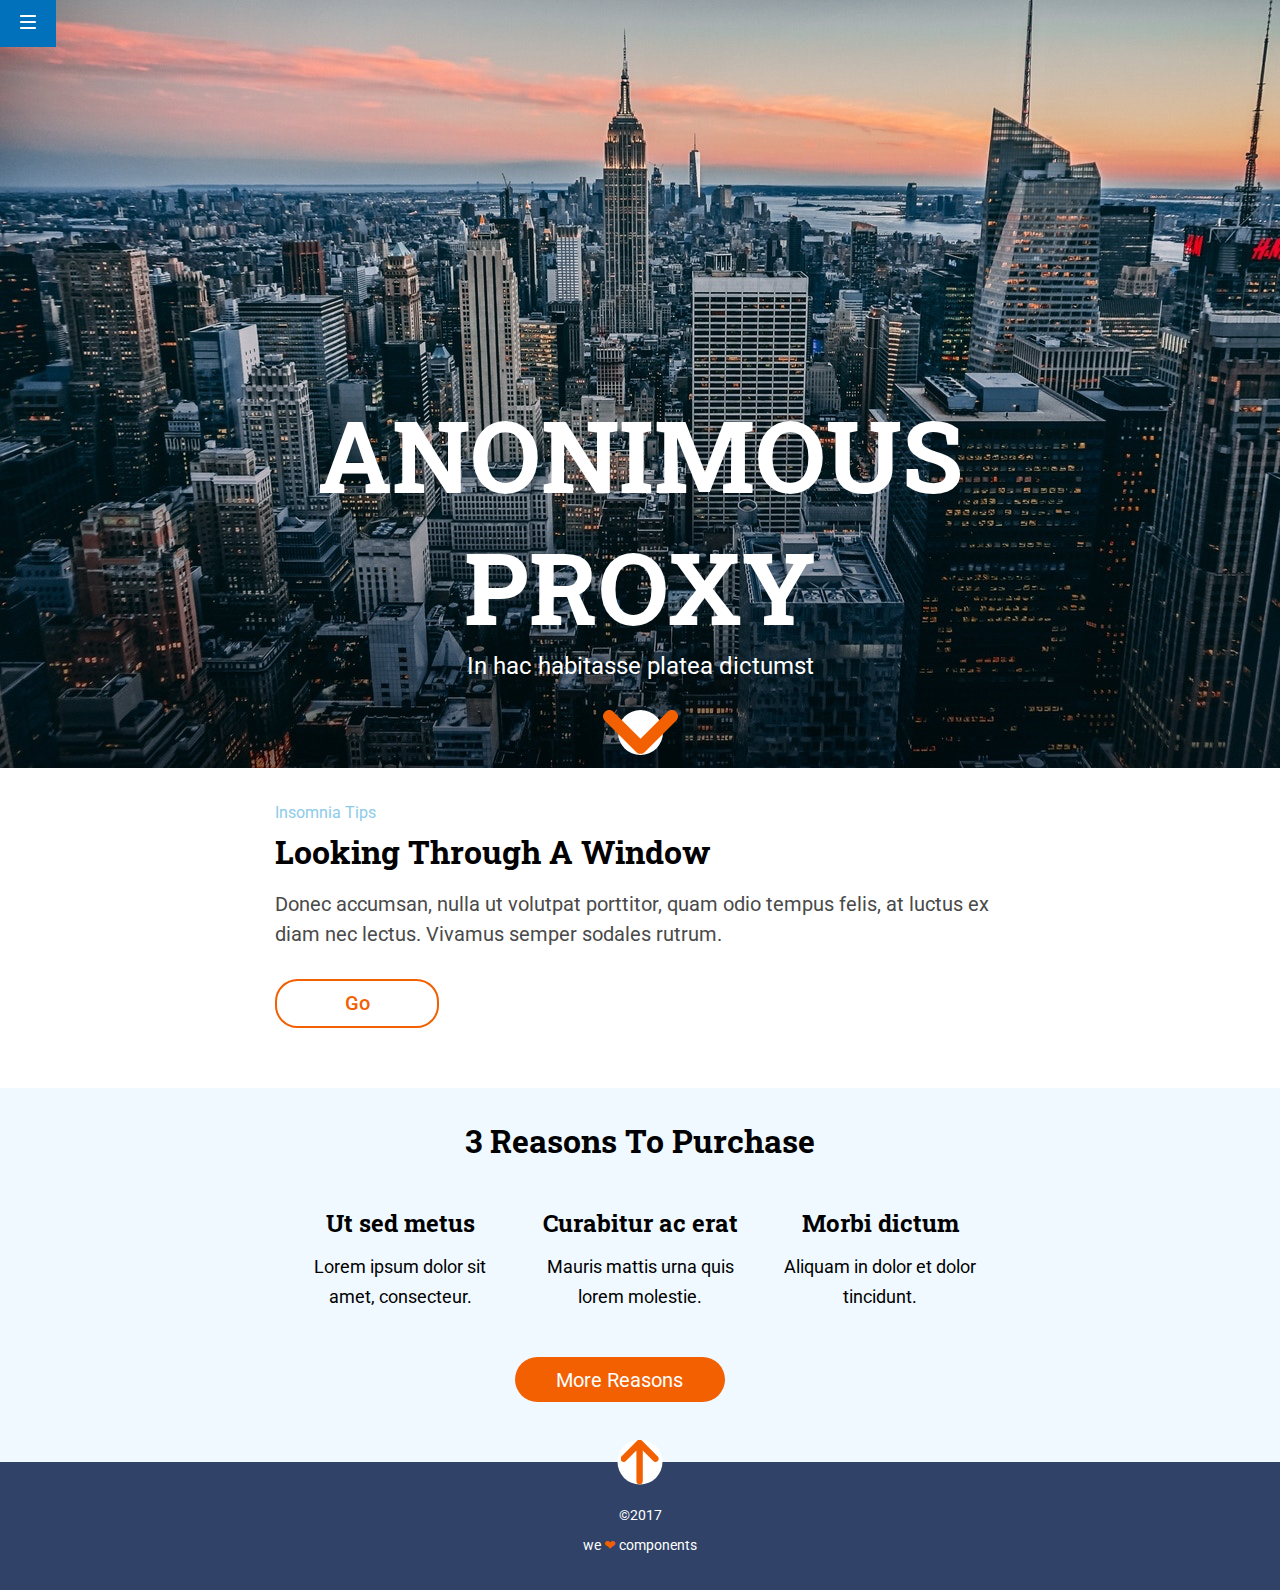
<file: docs/index.html>
<!DOCTYPE html>
<html lang="es">
    
    <head>
        <meta charset="UTF-8">
        <title>Adalab evaluación final sprint 1</title>
        <link href="https://fonts.googleapis.com/css?family=Roboto+Slab:400,700|Roboto:400,500"
        rel="stylesheet">
        <meta name="viewport" content="width=device-width, initial-scale=1">
        <link rel="stylesheet" href="assets/css/main.css">
    </head>
    
    <body>
        <div class="page"></div>
        <header id="top">
            <nav class="nav--box">
                <button class="button--header">
                    <img src="assets/images/ico-menu.svg" alt="button-menu" class="menu--button">
                </button>
            </nav>
            <div class="hero">
                <div class="hero--container">
                    <div class="hero--content">
                         <h1 class="title">Anonimous proxy</h1>

                        <p class="sentense--main">In hac habitasse platea dictumst</p> <a href="#main" class="link--open">
                   <img src="assets/images/ico-scroll-down.svg" alt="button-main" class="button-scroll">
               </a> 
                    </div>
                </div>
            </div>
        </header>
        <main id="main">
            <div class="main--description">
                <div class="main--box">
                    <p class="p--tips">Insomnia Tips</p>
                     <h2>Looking through a window</h2>

                    <p class="p--content">Donec accumsan, nulla ut volutpat porttitor, quam odio tempus felis, at
                        luctus ex diam nec lectus. Vivamus semper sodales rutrum.</p> <a class="link--go"
                    href="#">
            <p class="link-light">Go</p>
          </a>

                </div>
            </div>
            <div class="main--detail">
                <div class="main--box">
                     <h2>3 Reasons To Purchase</h2>

                    <ul class="reason--container">
                        <li class="reason">
                             <h3>Ut sed metus</h3>

                            <p>Lorem ipsum dolor sit amet, consecteur.</p>
                        </li>
                        <li class="reason">
                             <h3>Curabitur ac erat</h3>

                            <p>Mauris mattis urna quis lorem molestie.</p>
                        </li>
                        <li class="reason">
                             <h3>Morbi dictum</h3>

                            <p>Aliquam in dolor et dolor tincidunt.</p>
                        </li>
                    </ul>
                    <!-- <div class="button--top"> -->
                    <button class="button-hard">More Reasons</button>
                    <!-- </div> -->
                </div>
            </div>
        </main>
        <footer>
            <p class="copy">&copy;2017</p>
            <p class="heart">we <span class="heart--color">❤︎</span> components</p> <a href="#top" class="button--gotop">
            <img src="assets/images/ico-arrow.svg" alt="button-footer" class="button--top">
    </a> 
        </footer>
        </div>
    </body>

</html>
</file>
<file: docs/assets/css/main.css>
.hero {height: 100vh;background: url("../images/cover.jpg");background-position: center;background-size: cover;background-repeat: no-repeat;}.hero--container {display: -webkit-box;display: -ms-flexbox;display: flex;-webkit-box-pack: center;-ms-flex-pack: center;justify-content: center;}.hero--content {bottom: 53px;width: 290px;display: -webkit-box;display: -ms-flexbox;display: flex;-webkit-box-align: center;-ms-flex-align: center;align-items: center;-ms-flex-wrap: wrap;flex-wrap: wrap;position: absolute;}.title {color: #fff;font-family: "Roboto Slab",serif;text-transform: uppercase;text-align: center;font-weight: bold;font-size: 42px;margin-bottom: 10px;}.sentense--main {font-size: 16px;color: #fff;font-family: "Roboto",sans-serif;text-align: center;margin: 0;width: 100%;}.link--open {width: 45px;height: 45px;margin: 0 auto;margin-top: 45px;background-color: #fff;border-radius: 100%;text-align: center;display: -webkit-box;display: -ms-flexbox;display: flex;-webkit-box-pack: center;-ms-flex-pack: center;justify-content: center;}.nav--box {background-color: #0271bc;height: 44px;width: 44px;text-align: center;margin-right: 0;padding-right: 0;position: absolute;z-index: 1;position: fixed;}.button--header {border-style: none;background: #0271bc;}.menu--button {margin: 14px;}main {display: -webkit-box;display: -ms-flexbox;display: flex;-webkit-box-orient: vertical;-webkit-box-direction: normal;-ms-flex-flow: column;flex-flow: column;}h2 {font-family: "Roboto Slab",serif;font-size: 24px;color: #000;text-transform: capitalize;margin: 0;}.main--box {margin: 0 auto;width: 290px;}.main--description {background-color: #fff;padding-bottom: 45px;}.p--tips {font-family: "Roboto",sans-serif;font-size: 14px;color: #8ccbea;margin-top: 30px;margin-bottom: 1px;}.p--content {font-family: "Roboto",sans-serif;font-size: 18px;color: #4a4a4a;margin-top: 15px;margin-bottom: 30px;}.link-light {height: 45px;width: 76px;background-color: #fff;border-radius: 22.5px;border: solid 2px #f26002;font-family: "Roboto",sans-serif;color: #f26002;font-size: 20px;font-weight: 500;text-decoration: none;text-align: center;line-height: 45px;margin: 0;}.link--go {text-decoration: none;}.main--detail {background-color: #eff9ff;padding-top: 30px;}.main--detail h2 {text-align: center;}.reason--container {display: grid;grid-template-columns: 1fr;grid-gap: 45px;margin-top: 45px;margin-bottom: 45px;text-align: center;justify-items: center;list-style: none;padding: 0;}.reason--container p {margin: 0;line-height: 1.67;font-family: "Roboto",sans-serif;font-size: 18px;color: #000;}.reason--container h3 {margin: 0;font-family: "Roboto Slab",serif;font-size: 18px;color: #000;line-height: 30px;}.reason {width: 180px;}.button-hard {background-color: #f26002;width: 184px;height: 45px;border-radius: 22.5px;color: #fff;font-family: "Roboto",sans-serif;font-size: 20px;border-style: none;margin-bottom: 60px;margin-left: 53px;margin-right: 68px;padding: 0;-webkit-transition: ease 1s;transition: ease 1s;}.button-hard:hover {background-color: #8ccbea;}footer {background-color: #304268;position: relative;}footer .copy {font-size: 14px;color: #fff;font-family: "Roboto",sans-serif;text-align: center;margin-top: 0;margin-bottom: 0;padding-top: 38px;line-height: 30px;}footer .heart {font-size: 14px;color: #fff;font-family: "Roboto",sans-serif;text-align: center;padding-bottom: 30px;margin-top: 0;margin-bottom: 0;line-height: 30px;}.button--gotop {position: absolute;width: 45px;height: 45px;background-color: #fff;border-radius: 100%;top: 0;display: -webkit-box;display: -ms-flexbox;display: flex;-webkit-box-pack: center;-ms-flex-pack: center;justify-content: center;left: 50%;-webkit-transform: translate(-50%, -50%);transform: translate(-50%, -50%);}.heart--color {color: #f26002;}body {margin: 0;}@media all and (min-width: 768px) {.hero {height: 768px;position: relative;}.hero--content {width: 690px;bottom: 45px;}.title {font-size: 80px;line-height: 106px;margin-bottom: 20px;margin-top: 0;}.sentense--main {font-size: 24px;}.link--open {margin-top: 30px;}.main--box {margin: 0 auto;width: 690px;}.main--description {padding-bottom: 60px;}.main--detail {display: -webkit-box;display: -ms-flexbox;display: flex;-webkit-box-orient: vertical;-webkit-box-direction: normal;-ms-flex-direction: column;flex-direction: column;-webkit-box-pack: center;-ms-flex-pack: center;justify-content: center;-webkit-box-align: center;-ms-flex-align: center;align-items: center;}.p--content {font-size: 20px;line-height: 30px;padding: 0;}h2 {font-size: 26px;line-height: 45px;}.p--tips {line-height: 30px;}.link-light {width: 91px;}.reason {width: 210px;}.reason--container {grid-template-columns: 1fr 1fr 1fr;grid-gap: 30px;}.reason--container p {font-size: 18px;margin-top: 14px;}.reason--container h3 {font-size: 24px;}.button-hard {width: 210px;height: 45px;margin-left: 239px;margin-right: 280px;}}@media all and (min-width: 1280px) {.hero--content {width: 730px;bottom: 13px;}.title {font-size: 100px;line-height: 132px;margin-bottom: 0px;margin-top: 0;}.main--box {margin: 0 auto;width: 730px;}.main--description {padding-bottom: 60px;}.main--detail .main--box {display: -webkit-box;display: -ms-flexbox;display: flex;-webkit-box-orient: vertical;-webkit-box-direction: normal;-ms-flex-direction: column;flex-direction: column;-webkit-box-pack: center;-ms-flex-pack: center;justify-content: center;-webkit-box-align: center;-ms-flex-align: center;align-items: center;}.p--content {font-size: 20px;line-height: 30px;padding: 0;}h2 {font-size: 32px;line-height: 45px;}.p--tips {line-height: 30px;font-size: 16px;}.link-light {width: 160px;}.reason {width: 210px;}.reason--container {grid-template-columns: 1fr 1fr 1fr;grid-gap: 30px;}.reason--container p {font-size: 18px;margin-top: 14px;}.reason--container h3 {font-size: 24px;}.button-hard {width: 210px;height: 45px;}}
</file>
